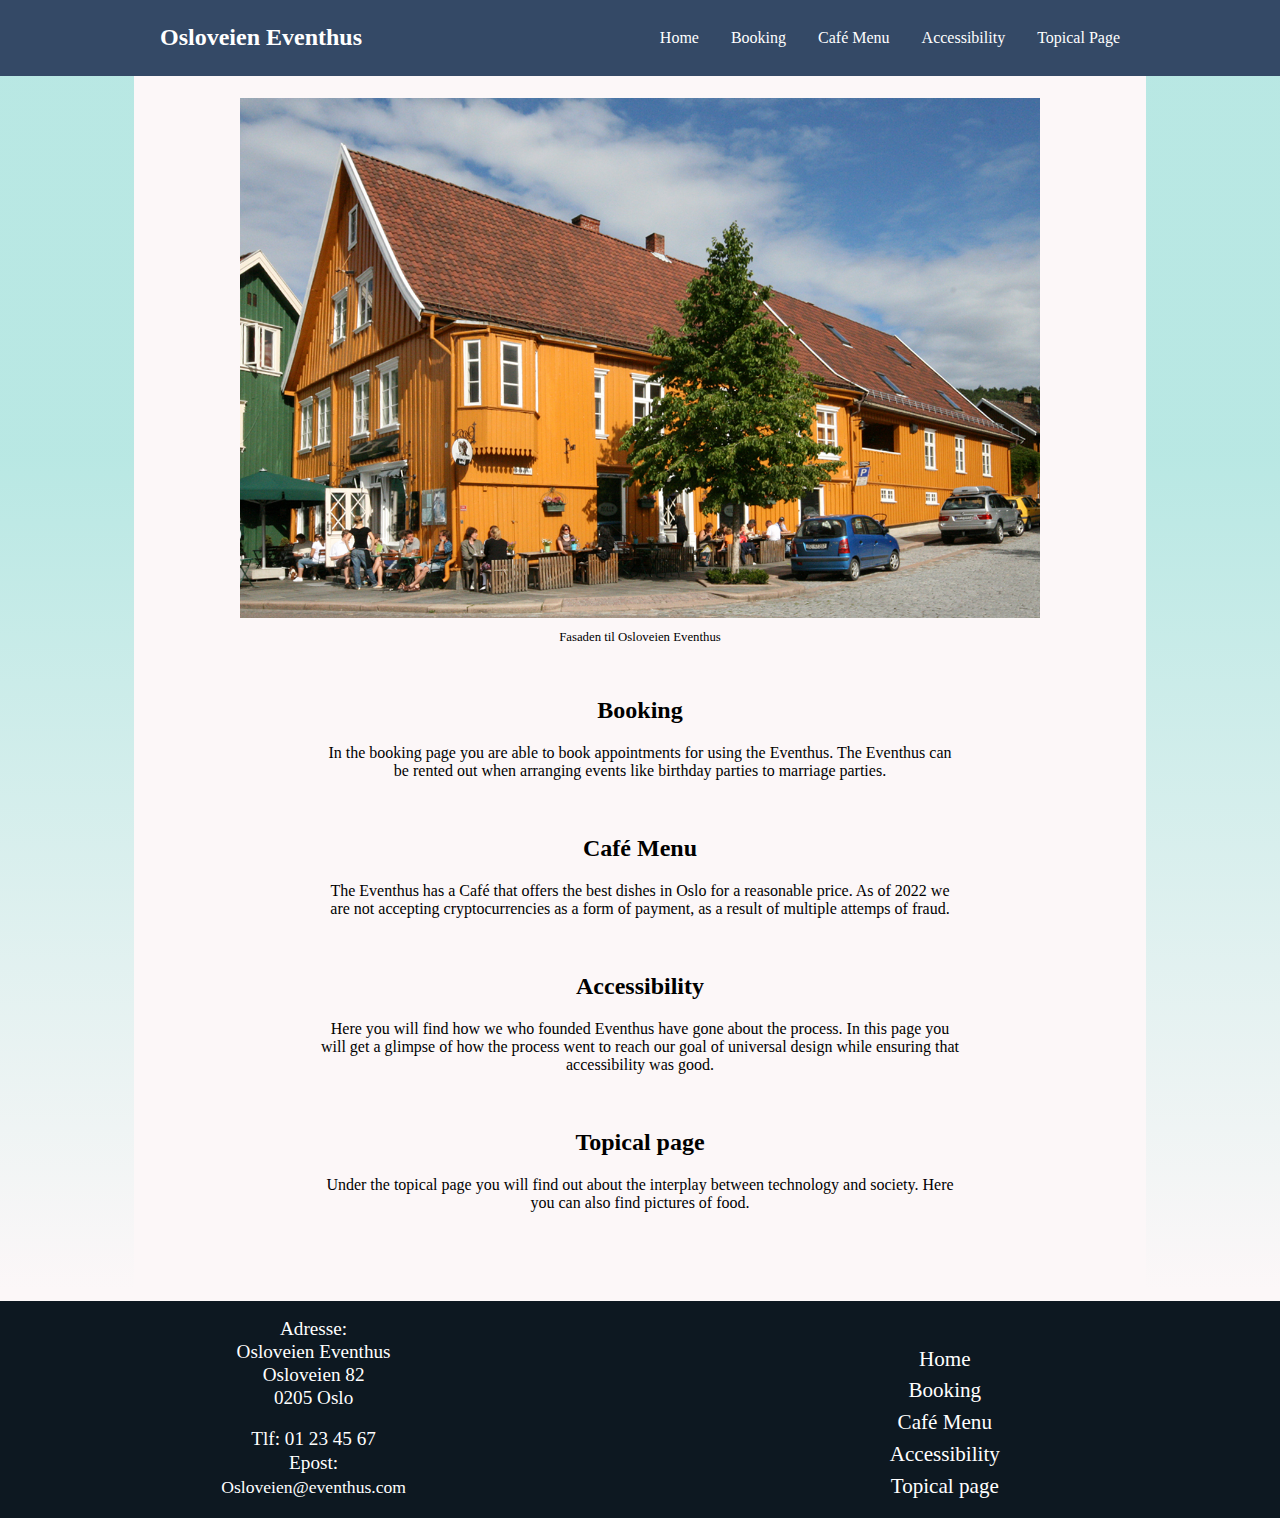
<file: index.html>
<!DOCTYPE html>
<html lang="en">
    <head>
        <meta charset="UTF-8">
        <meta name="viewport" content="width=device-width, initial-scale=1">
        <title>Osloveien Eventhus</title>
        <link rel = "stylesheet" href = "index.CSS">
    </head>
    <body class = noMargin>
<main class="main" class = "noMargin" id="gradient">

<!-- Code from: https://adiati.com/how-to-create-a-responsive-navigation-bar-with-flexbox-and-media-queries -->
<!-- Code for header/navbar-->
      
<header>
    <div class="container container-nav col-9">
        <div class="logo">
            
            <li><a href="index.html"><h1>Osloveien Eventhus</h1></a></li>
        </div>
        <nav>           
            <ul>
              <li><a href="index.html">Home</a></li>
              <li><a href="Booking.html">Booking</a></li>
              <li><a href="Cafémenu.html">Café Menu</a></li>
              <li><a href="accessibility.html">Accessibility</a></li>
              <li><a href="topical.html">Topical Page</a></li>
            </ul>
        </nav>
    </div>
</header>
      


<div class="grid-container col-9">
    <div class="center col-10">
        <img src="Osloveien1Drøbak.jpg"alt="Bilde av Osloveien Eventhus">
        <p class="img-text">Fasaden til Osloveien Eventhus</p>
    </div>
       <!-- Picture source: https://commons.wikimedia.org/wiki/File:Osloveien_1_Dr%C3%B8bak.jpg 
       Copyright: Public Domain-->

    <div class="col-8 center">
        <h2>Booking</h2> 
        <p>In the booking page you are able to book appointments for using the Eventhus. 
            The Eventhus can be rented out when arranging events like birthday parties to marriage parties.</p>
    </div>
    
    <div class="col-8 center">
        <h2>Café Menu</h2> 
        <p>The Eventhus has a Café that offers the best dishes in Oslo for a reasonable price. 
            As of 2022 we are not accepting cryptocurrencies as a form of payment, as a result of multiple attemps of fraud.</p>
    </div>

    <div class="col-8 center">
        <h2>Accessibility</h2>
        <p>Here you will find how we who founded Eventhus have gone about the process. 
            In this page you will get a glimpse of how the process went to reach our goal of universal design while ensuring that accessibility was good.</p> 
    </div>  
    
    <div class="col-8 center">
        <h2>Topical page</h2>
        <p>Under the topical page you will find out about the interplay between technology and society. 
            Here you can also find pictures of food. </p>
    </div>
</div>


<footer class="footer">
    <div class="footer-left">
        <dl>
            <dt>Adresse:</dt>
            <dt>Osloveien Eventhus</dt>
            <dt>Osloveien 82</dt>
            <dt>0205 Oslo</dt>
            <br>
            <dt>Tlf: 01 23 45 67</dt>
            <dt>Epost:</dt>
            <a href="mailto:Osloveien@eventhus.com">Osloveien@eventhus.com</a>
        </dl>
    </div>

    <div class="footer-right">
        <dl>
            <dt><a href="index.html" class = link>Home</a></dt>
            <dt><a href="Booking.html" class = link>Booking</a></dt>
            <dt><a href="Cafémenu.html" class = link>Café Menu</a></dt>
            <dt><a href="accessibility.html" class = link>Accessibility</a></dt>
            <dt><a href="topical.html" class = link>Topical page</a></dt>
        </dl>
    </div>
    
</footer>

</main>
 
</body>
 
</html>
</file>
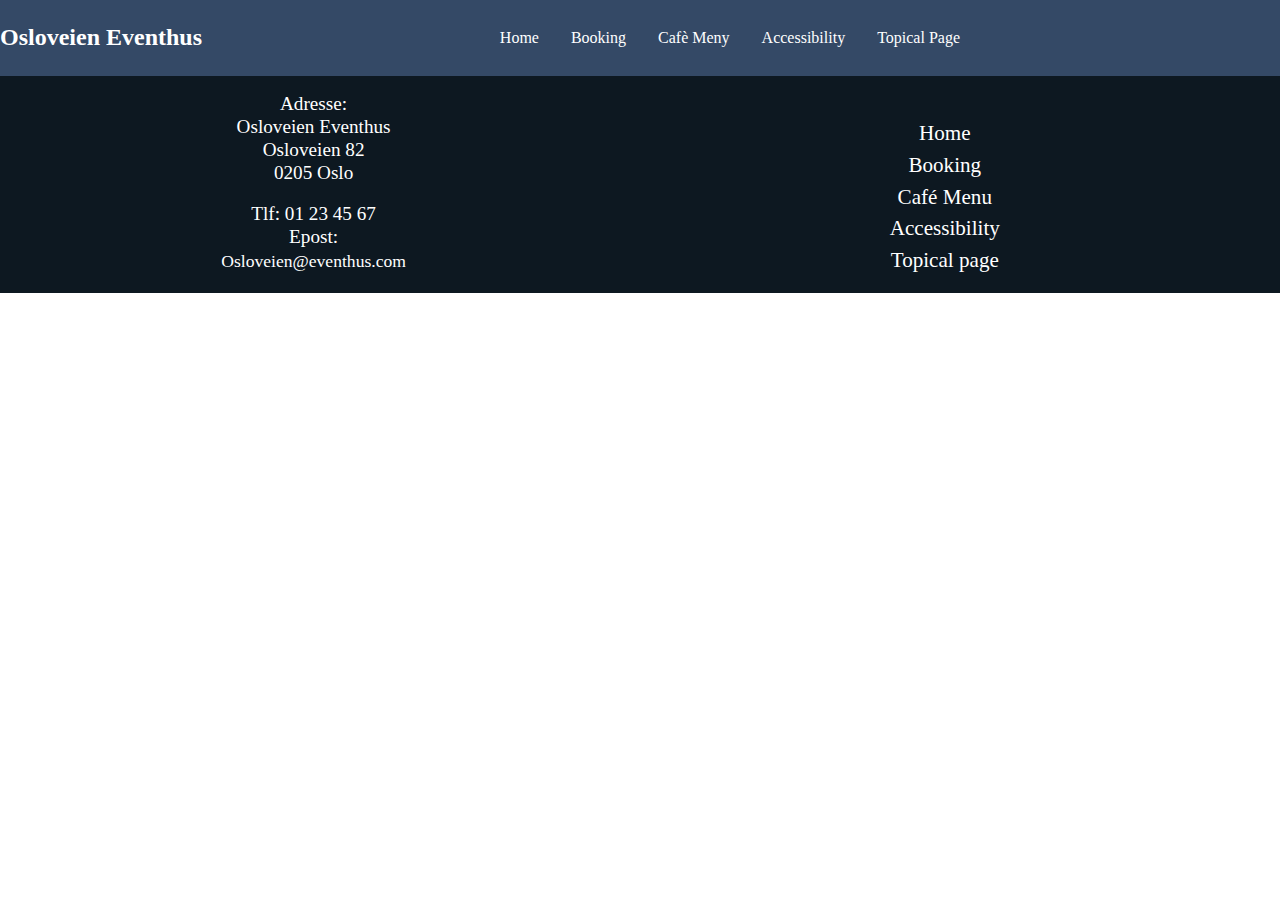
<file: accessibility.html>
<!DOCTYPE html>
<html lang="en">
    <head>
        <title>Osloveien Eventhus | Accessibility</title> <!-- Defines the title of the page -->
        <link href="accessibility-styles.css" type="text/css" rel="stylesheet" /> <!-- Link to the CSS file for the page-->
        <meta charset="UTF-8">
        <meta name="viewport" content="width=device-width, initial-scale=1.0">
    </head>
    <body class="noMargin">
    <main class="main" class="noMargin" id="gradient">
    <!-- Code from: https://adiati.com/how-to-create-a-responsive-navigation-bar-with-flexbox-and-media-queries -->
    <!-- Code for header/navbar-->
        <header>
            <div class="container-nav col-9">
                <div class="logo">
                    <li><a href="index.html"><h1>Osloveien Eventhus</h1></a></li>
                </div>
                <nav> <!-- Navigation bar -->
                    <ul>
                        <li><a href="index.html">Home</a></li>
                        <li><a href="Booking.html">Booking</a></li>
                        <li><a href="Cafémenu.html">Cafè Meny</a></li>
                        <li><a href="accessibility.html">Accessibility</a></li>
                        <li><a href="topical.html">Topical Page</a></li>
                    </ul>
                </nav>
            </div>
        </header>
        <section>
<!-- TEKST KOMMER -->
        </section>
        <footer class="footer">
            <div class="footer-left"> <!-- Contact information -->
                <dl>
                    <dt>Adresse:</dt>
                    <dt>Osloveien Eventhus</dt>
                    <dt>Osloveien 82</dt>
                    <dt>0205 Oslo</dt>
                    <br>
                    <dt>Tlf: 01 23 45 67</dt>
                    <dt>Epost:</dt>
                    <a href="mailto:Osloveien@eventhus.com">Osloveien@eventhus.com</a>
                </dl>
            </div>
            <div class="footer-right"> <!-- Navigation -->
                <dl>
                    <dt><a href="index.html" class = link>Home</a></dt>
                    <dt><a href="Booking.html" class = link>Booking</a></dt>
                    <dt><a href="Cafémenu.html" class = link>Café Menu</a></dt>
                    <dt><a href="accessibility.html" class = link>Accessibility</a></dt>
                    <dt><a href="topical.html" class = link>Topical page</a></dt>
                </dl>
            </div>
        </footer>
    </main>
    </body>
</html>
</file>
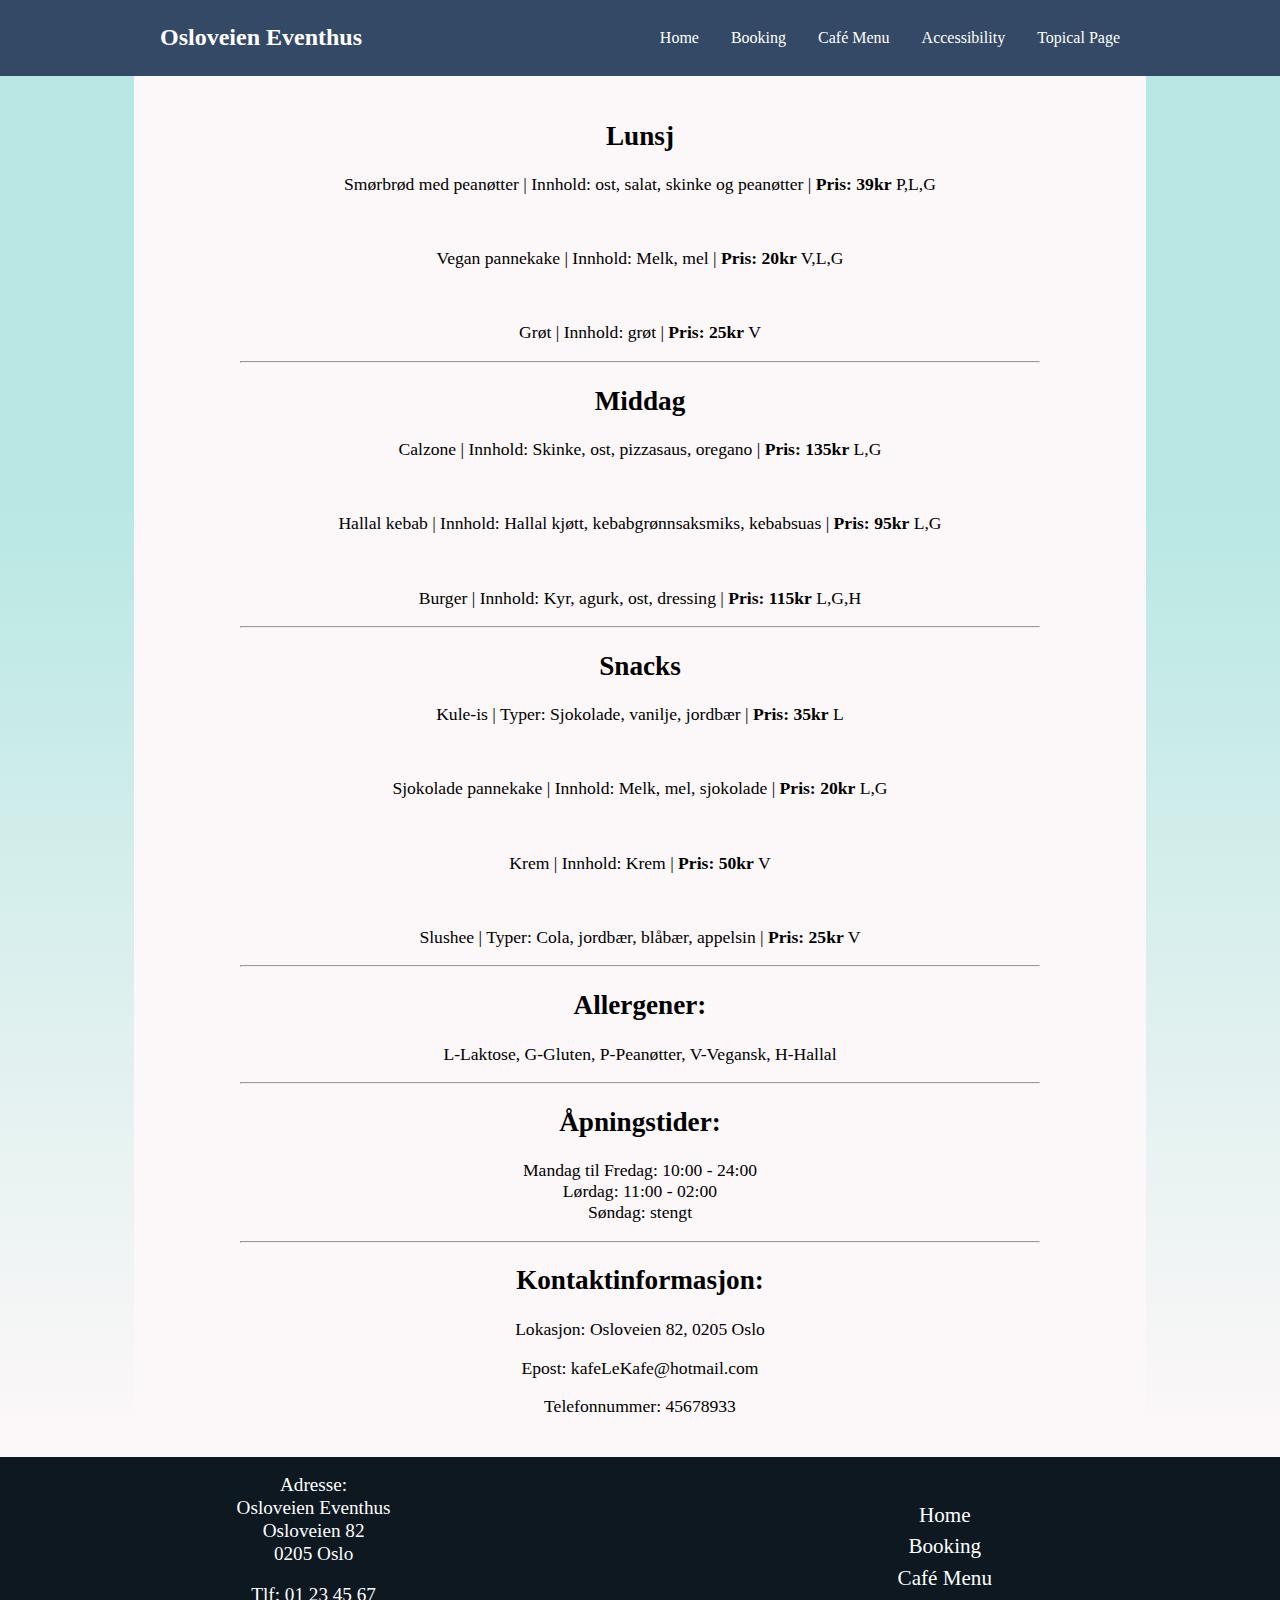
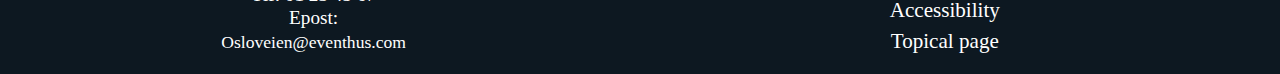
<file: Cafémenu.html>
<html lang="en">
    <head>
        <meta charset="UTF-8">
        <meta name="viewport" content="width=device-width, initial-scale=1">
        <title>Osloveien Eventhus | Café Menu</title>
        <link rel = "stylesheet" href = "Cafémenu.css">
    </head>
    <body class = noMargin>
<main class="main" class = "noMargin" id="gradient">

<!-- Code from: https://adiati.com/how-to-create-a-responsive-navigation-bar-with-flexbox-and-media-queries -->
<!-- Code for header/navbar-->
      
<header>
    <div class="container container-nav col-9">
        <div class="logo">
            <li><a href="index.html"><h1>Osloveien Eventhus</h1></a></li>
        </div>
        <nav>           
            <ul>
              <li><a href="index.html">Home</a></li>
              <li><a href="Booking.html">Booking</a></li>
              <li><a href="Cafémenu.html">Café Menu</a></li>
              <li><a href="accessibility.html">Accessibility</a></li>
              <li><a href="topical.html">Topical Page</a></li>
            </ul>
        </nav>
    </div>
</header>
      
<div class="grid-container col-9">
    <div class="col-10 center">
    <h2 > Lunsj</h2>
    <p > Smørbrød med peanøtter | Innhold: ost, salat, skinke og peanøtter | <b>Pris: 39kr</b> P,L,G</p>
    <br>
    <p > Vegan pannekake | Innhold: Melk, mel | <b>Pris: 20kr</b> V,L,G</p>
    <br>
    <p > Grøt | Innhold: grøt | <b>Pris: 25kr</b> V</p>

    <hr>

    <h2 > Middag</h2>
    <p > Calzone | Innhold: Skinke, ost, pizzasaus, oregano | <b>Pris: 135kr</b> L,G</p>
    <br>
    <p > Hallal kebab | Innhold: Hallal kjøtt, kebabgrønnsaksmiks, kebabsuas | <b>Pris: 95kr</b> L,G</p>
    <br>
    <p > Burger  | Innhold: Kyr, agurk, ost, dressing | <b>Pris: 115kr</b> L,G,H</p>

    <hr>

    <h2 > Snacks</h2>
    <p > Kule-is | Typer: Sjokolade, vanilje, jordbær | <b>Pris: 35kr</b> L</p>
    <br>
    <p > Sjokolade pannekake | Innhold: Melk, mel, sjokolade | <b>Pris: 20kr</b> L,G</p>
    <br>
    <p > Krem | Innhold: Krem | <b>Pris: 50kr</b> V</p>
    <br>
    <p > Slushee | Typer: Cola, jordbær, blåbær, appelsin | <b>Pris: 25kr</b> V</p>

    <hr>

    <h2 >Allergener:</h2>
    <p > L-Laktose, G-Gluten, P-Peanøtter, V-Vegansk, H-Hallal </p>

    <hr>

    <h2 >Åpningstider:</h2>
    <p > Mandag til Fredag: 10:00 - 24:00 <br> Lørdag: 11:00 - 02:00 <br> Søndag: stengt </p>

    <hr>

    <h2 >Kontaktinformasjon:</h2>
    <p>Lokasjon: Osloveien 82, 0205 Oslo</p>
    <p>Epost: kafeLeKafe@hotmail.com</p>
    <p>Telefonnummer: 45678933</p>
    
    </div>
</div>

<footer class="footer">
    <div class="footer-left">
        <dl>
            <dt>Adresse:</dt>
            <dt>Osloveien Eventhus</dt>
            <dt>Osloveien 82</dt>
            <dt>0205 Oslo</dt>
            <br>
            <dt>Tlf: 01 23 45 67</dt>
            <dt>Epost:</dt>
            <a href="mailto:Osloveien@eventhus.com">Osloveien@eventhus.com</a>
        </dl>
    </div>

    <div class="footer-right">
        <dl>
            <dt><a href="index.html" class = link>Home</a></dt>
            <dt><a href="Booking.html" class = link>Booking</a></dt>
            <dt><a href="Cafémenu.html" class = link>Café Menu</a></dt>
            <dt><a href="accessibility.html" class = link>Accessibility</a></dt>
            <dt><a href="topical.html" class = link>Topical page</a></dt>
        </dl>

    </div>
    
</footer>

</main>
 
</body>
 
</html>
</file>
<file: index.CSS>
a:link {text-decoration: none}
a:visited {text-decoration: none}
a:hover {text-decoration: none}
a:active {text-decoration: none}

.link{
	font-size: large;
    color: black;
}

.noMargin {
	margin: 0%;
	outline: 0%;
}

.main {
	min-width: 100%;
	min-height: 100%;
	background-color: #FCF7F8;
}

 #gradient {
	min-height: 100%;
	background-color: #FCF7F8;
	background-image: linear-gradient(180deg, #17c3b24b 30%, #FCF7F8 85%);
}

/*Css for header below */
.logo {
	list-style: none;
}

h1 {
	font-size: 1.5em;
	color: white;
	margin: 0;
}

header {
	background-color: #344966;
	padding: 0.8em 0;
}

nav ul {
	list-style: none;
	padding: 0;
	display: flex;
	color: white;
}

nav li {
	margin-left: 2em;
	color: white;
}

nav a:hover, nav a:focus {
    color: #fd5f00;
}

nav a {
	color: white;
}

@media (max-width: 640px) {
	.container {
	  text-align: center;
	}
  
	.container-nav {
	  flex-direction: column;
	}
  
	nav ul {
	  flex-direction: column;
	}
  
	nav li {
	  margin: 0.8em 0;
	}
}

.container {
	width: 100%;
	max-width: 1440px;
	margin: 0 auto;
}

.container-nav {
	display: flex;
	justify-content: space-between;
	align-items: center;
}

/*Css for webpage content below */
.grid-container {
	text-align: center;	
    margin-right: auto;
    margin-left: auto;
	padding: 1% 2% 5% 2%;
	background-color: #FCF7F8;
    
}

img {
width: 100%;
}

.img-text {
    margin-top: 1%;
    font-size: 0.8em;
}

.center {
	display: block;
	position: relative;
	margin-left: auto;
	margin-right: auto;
    padding: 1%;
}

/*Css for footer below */
.footer {
  display: block;
  color: white;
  background-color: #0D1821;
}

.footer dt {
	line-height: 1.2em;
	font-size: 1.2em;
}

.footer a {
	line-height: 1.5em;
	font-size: 1.1em;
	text-decoration: none;
	color: white;
}

.footer-left {
	display: inline-block;
	width: 49%;
	text-align: center;
}

.footer-right {
	display: inline-block;
	width: 49%;
	text-align: center;
}

.center-content {
	justify-content: center;
}

@media (max-width: 640px) {
	.footer {
	  text-align: center;
	  display: flex;
	  flex-direction: column;
	  margin: auto;
	  align-items: center;
	}
}

/* For mobile phones: */
[class*="col-"] {
	width: 100%;
}
  
@media only screen and (min-width: 320px) {
	/* For desktop: */
	.col-1 {width: 8.33%;}
	.col-2 {width: 16.66%;}
	.col-3 {width: 25%;}
	.col-4 {width: 33.33%;}
	.col-5 {width: 41.66%;}
	.col-6 {width: 50%;}
	.col-7 {width: 58.33%;}
	.col-8 {width: 66.66%;}
	.col-9 {width: 75%;}
	.col-10 {width: 83.33%;}
	.col-11 {width: 91.66%;}
	.col-12 {width: 100%;}
	img {
		max-width: 100%;
	}
	
}
</file>
<file: accessibility-styles.css>
a:link {text-decoration: none}
a:visited {text-decoration: none}
a:hover {text-decoration: none}
a:active {text-decoration: none}

.link{
	font-size: large;
    color: black;
}

.noMargin {
	margin: 0%;
	outline: 0%;
}

.main {
	min-width: 100%;
	min-height: 100%;
	background-color: #FCF7F8;
}

 #gradient {
	min-height: 100%;
	background-color: #FCF7F8;
	background-image: linear-gradient(180deg, #17c3b24b 30%, #FCF7F8 85%);
}

.logo {
	list-style: none;
}

h1 {
	font-size: 1.5em;
	color: white;
	margin: 0;
}

header {
	background-color: #344966;
	padding: 0.8em 0;
}

nav ul {
	list-style: none;
	padding: 0;
	display: flex;
	color: white;
}

nav li {
	margin-left: 2em;
	color: white;
}

nav a:hover, nav a:focus {
    color: #fd5f00;
}

nav a {
	color: white;
}

@media (max-width: 640px) {
	.container {
	  text-align: center;
	}
  
	.container-nav {
	  flex-direction: column;
	}
  
	nav ul {
	  flex-direction: column;
	}
  
	nav li {
	  margin: 0.8em 0;
	}
}

.container {
	width: 100%;
	max-width: 1440px;
	margin: 0 auto;
}

.container-nav {
	display: flex;
	justify-content: space-between;
	align-items: center;
}

.grid-container {
	text-align: center;	
    margin-right: auto;
    margin-left: auto;
	padding: 1% 2% 5% 2%;
	background-color: #FCF7F8;
    
}

img {
width: 100%;
}

.img-text {
    margin-top: 1%;
    font-size: 0.8em;
}

.center {
	display: block;
	position: relative;
	margin-left: auto;
	margin-right: auto;
    padding: 1%;
}

.footer {
  display: block;
  color: white;
  background-color: #0D1821;
}

.footer dt {
	line-height: 1.2em;
	font-size: 1.2em;
}

.footer a {
	line-height: 1.5em;
	font-size: 1.1em;
	text-decoration: none;
	color: white;
}

.footer-left {
	display: inline-block;
	width: 49%;
	text-align: center;
}

.footer-right {
	display: inline-block;
	width: 49%;
	text-align: center;
}

.center-content {
	justify-content: center;
}

@media (max-width: 640px) {
	.footer {
	  text-align: center;
	  display: flex;
	  flex-direction: column;
	  margin: auto;
	  align-items: center;
	}
}

/* For mobile phones: */
[class*="col-"] {
	width: 100%;
}
  
@media only screen and (min-width: 320px) {
	/* For desktop: */
	.col-1 {width: 8.33%;}
	.col-2 {width: 16.66%;}
	.col-3 {width: 25%;}
	.col-4 {width: 33.33%;}
	.col-5 {width: 41.66%;}
	.col-6 {width: 50%;}
	.col-7 {width: 58.33%;}
	.col-8 {width: 66.66%;}
	.col-9 {width: 75%;}
	.col-10 {width: 83.33%;}
	.col-11 {width: 91.66%;}
	.col-12 {width: 100%;}
	img {
		max-width: 100%;
	}
	
}
</file>
<file: Cafémenu.css>
a:link {text-decoration: none}
a:visited {text-decoration: none}
a:hover {text-decoration: none}
a:active {text-decoration: none}

.link{
	font-size: large;
    color: black;
}

.noMargin {
	margin: 0%;
	outline: 0%;
}

.main {
	min-width: 100%;
	min-height: 100%;
	background-color: #FCF7F8;
    font-size: 16px;
}

 #gradient {
	min-height: 100%;
	background-color: #FCF7F8;
	background-image: linear-gradient(180deg, #17c3b24b 30%, #FCF7F8 85%);
}

.logo {
	list-style: none;
}

h1 {
	font-size: 1.5em;
	color: white;
	margin: 0;
}

header {
	background-color: #344966;
	padding: 0.8em 0;
}

nav ul {
	list-style: none;
	padding: 0;
	display: flex;
	color: white;
}

nav li {
	margin-left: 2em;
	color: white;
}

nav a:hover, nav a:focus {
    color: #fd5f00;
}

nav a {
	color: white;
}

@media (max-width: 640px) {
	.container {
	  text-align: center;
	}
  
	.container-nav {
	  flex-direction: column;
	}
  
	nav ul {
	  flex-direction: column;
	}
  
	nav li {
	  margin: 0.8em 0;
	}
}

.container {
	width: 100%;
	max-width: 1440px;
	margin: 0 auto;
}

.container-nav {
	display: flex;
	justify-content: space-between;
	align-items: center;
}

.grid-container {
	text-align: center;	
    margin-right: auto;
    margin-left: auto;
	padding: 1% 2% 1% 2%;
	background-color: #FCF7F8;
}

h2 {
    font-size: 1.7em;
}

p {
    font-size: 1.1em;
}

.center {
	display: block;
	position: relative;
	margin-left: auto;
	margin-right: auto;
    padding: 1%;
}

.footer {
  display: block;
  color: white;
  background-color: #0D1821;
}

.footer dt {
	line-height: 1.2em;
	font-size: 1.2em;
}

.footer a {
	line-height: 1.5em;
	font-size: 1.1em;
	text-decoration: none;
	color: white;
}

.footer-left {
	display: inline-block;
	width: 49%;
	text-align: center;
}

.footer-right {
	display: inline-block;
	width: 49%;
	text-align: center;
}

@media (max-width: 640px) {
	.footer {
	  text-align: center;
	  display: flex;
	  flex-direction: column;
	  margin: auto;
	  align-items: center;
	}
}

/* For mobile phones: */
[class*="col-"] {
	width: 100%;
}
  
@media only screen and (min-width: 320px) {
	/* For desktop: */
	.col-1 {width: 8.33%;}
	.col-2 {width: 16.66%;}
	.col-3 {width: 25%;}
	.col-4 {width: 33.33%;}
	.col-5 {width: 41.66%;}
	.col-6 {width: 50%;}
	.col-7 {width: 58.33%;}
	.col-8 {width: 66.66%;}
	.col-9 {width: 75%;}
	.col-10 {width: 83.33%;}
	.col-11 {width: 91.66%;}
	.col-12 {width: 100%;}
	img {
		max-width: 100%;
	}
}
</file>
